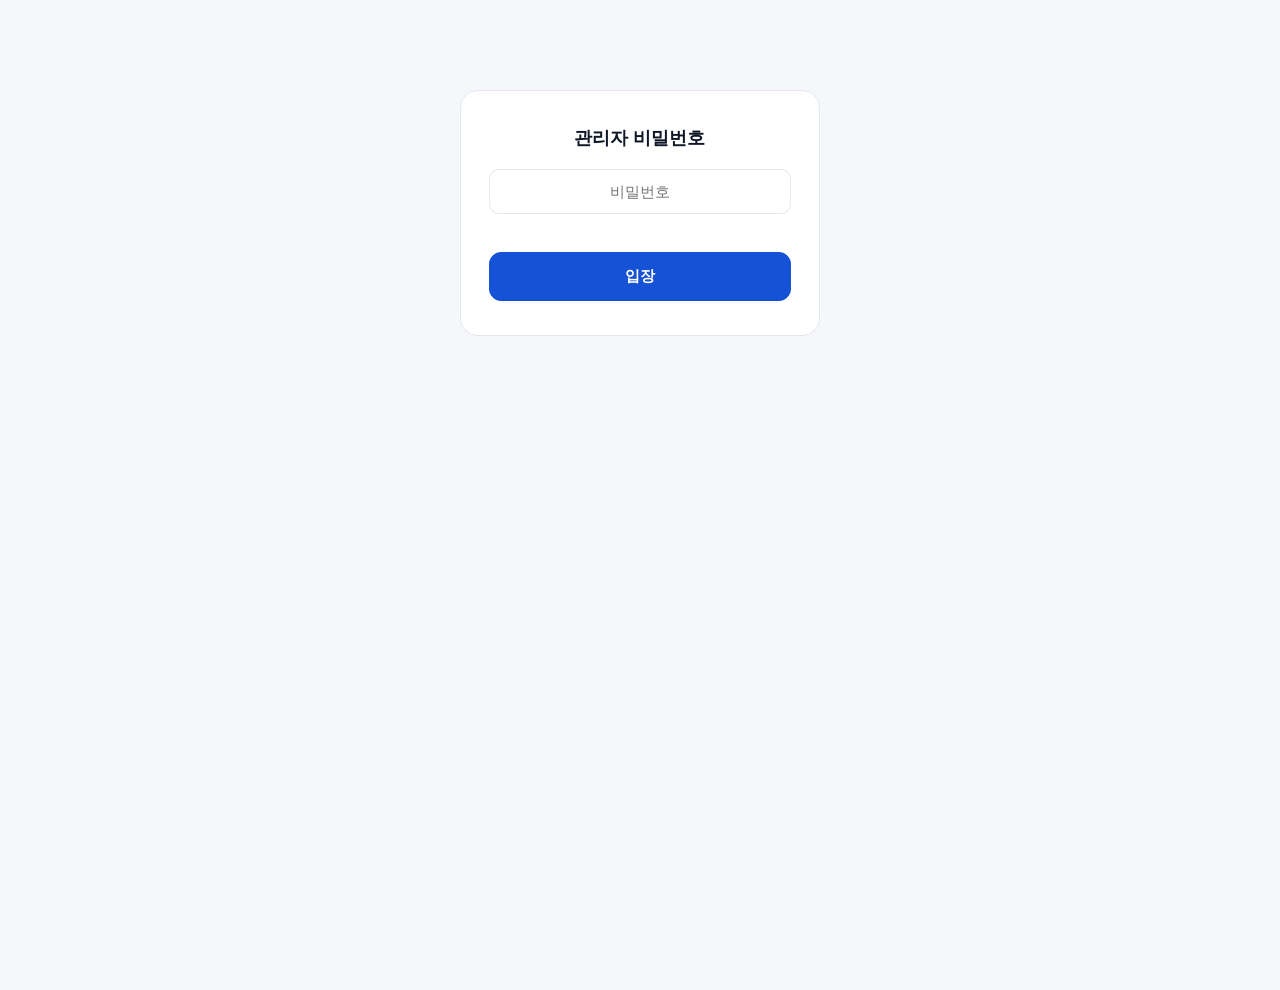
<file: admin.html>
<!DOCTYPE html>
<html lang="ko">
<head>
<meta charset="UTF-8">
<meta name="viewport" content="width=device-width, initial-scale=1.0">
<title>관리자 페이지 — 휴대폰싸게파는사람들</title>
<meta name="robots" content="noindex, nofollow">
<link rel="stylesheet" href="css/style.css">
</head>
<body class="admin-body">

<div class="gate-box" id="gate-box">
  <h2>관리자 비밀번호</h2>
  <input type="password" id="gate-input" placeholder="비밀번호" autocomplete="off">
  <div class="gate-error" id="gate-error"></div>
  <button class="btn primary" id="gate-submit" style="width:100%">입장</button>
</div>

<div class="admin-wrap" id="admin-wrap" hidden>
  <div class="admin-header">
    <h1>오늘의 정책 · 기종 관리</h1>
    <a class="logout-link" id="btn-logout" href="#">로그아웃</a>
  </div>
  <div class="admin-updated" id="admin-updated" style="margin-bottom:16px"></div>

  <div class="admin-card">
    <h3>① 엑셀 서식 받기</h3>
    <p class="desc">아래 서식에 오늘 판매할 기종·요금제·부가서비스·정책을 채운 뒤 업로드하세요. 시트 이름(정책/기종/요금제/부가서비스)과 열 제목은 바꾸지 마세요.</p>
    <a class="template-link" href="휴대폰정책_서식.xlsx" download>📥 엑셀 서식 다운로드</a>
  </div>

  <div class="admin-card">
    <h3>② 엑셀 업로드</h3>
    <p class="desc">작성한 엑셀 파일(.xlsx)을 아래에 끌어다 놓거나 클릭해서 선택하세요.</p>
    <label class="upload-drop" id="drop-zone">
      <div id="drop-label">📄 엑셀 파일을 끌어다 놓거나 클릭하세요</div>
      <input type="file" id="file-input" accept=".xlsx,.xls">
    </label>
    <div id="parse-msg"></div>
  </div>

  <div class="admin-card" id="preview-card" hidden>
    <h3>③ 내용 확인</h3>
    <p class="desc">아래 내용이 맞는지 확인한 뒤 적용해주세요. 적용 즉시 고객 화면에 반영됩니다.</p>
    <div id="preview-body"></div>
    <div class="admin-actions">
      <button class="btn primary" id="btn-apply">이 내용으로 사이트에 적용하기</button>
    </div>
    <div id="apply-msg"></div>
  </div>
</div>

<script src="js/vendor/xlsx.full.min.js"></script>
<script src="js/store-data.js"></script>
<script type="module" src="js/admin.js"></script>
</body>
</html>
</file>
<file: css/style.css>
/* =========================================================
 * 휴대폰싸게파는사람들 — 공통 스타일 (고객 마법사 + 관리자 페이지)
 * ========================================================= */
:root {
  --ink: #101828;
  --ink-soft: #4b5566;
  --ink-faint: #8a92a3;
  --line: #e3e7ee;
  --bg: #f5f7fb;
  --card: #ffffff;
  --brand: #1552d6;
  --brand-dark: #0d3aa3;
  --brand-soft: #eaf0fe;
  --accent: #ff6a3d;
  --accent-soft: #fff1ea;
  --good: #12a454;
  --skt: #ea1917;
  --kt: #f04e23;
  --lg: #e6007e;
  --radius: 16px;
  --maxw: 760px;
  --font: "Pretendard", "Apple SD Gothic Neo", "Noto Sans KR", "Malgun Gothic", sans-serif;
}

* { margin: 0; padding: 0; box-sizing: border-box; }
html { scroll-behavior: smooth; }
body {
  font-family: var(--font); color: var(--ink); background: var(--bg);
  line-height: 1.55; min-height: 100vh;
}
a { color: inherit; text-decoration: none; }
button { font-family: inherit; cursor: pointer; background: none; border: none; color: inherit; }
img, svg { max-width: 100%; display: block; }
input, select, textarea { font-family: inherit; }

/* ===== 상단 바 (고객 페이지) ===== */
.topbar {
  position: sticky; top: 0; z-index: 50;
  background: rgba(255,255,255,.96); backdrop-filter: blur(8px);
  border-bottom: 1px solid var(--line);
}
.topbar-inner {
  max-width: var(--maxw); margin: 0 auto; padding: 14px 18px;
  display: flex; align-items: center; justify-content: space-between; gap: 10px;
}
.brand { display: flex; flex-direction: column; line-height: 1.25; }
.brand .site-name { font-size: 17px; font-weight: 800; letter-spacing: -.3px; color: var(--brand-dark); }
.brand .biz-name { font-size: 11.5px; color: var(--ink-faint); }
.topbar-actions { display: flex; gap: 8px; }
.pill-btn {
  display: inline-flex; align-items: center; gap: 5px; padding: 8px 13px;
  border-radius: 999px; font-size: 12.5px; font-weight: 700; border: 1.5px solid var(--line);
  white-space: nowrap;
}
.pill-btn:hover { border-color: var(--brand); color: var(--brand); }
.pill-btn.kakao { background: #fee500; border-color: #fee500; color: #191919; }
.pill-btn.call { background: var(--ink); border-color: var(--ink); color: #fff; }

/* ===== 진행바 ===== */
.progress-wrap { max-width: var(--maxw); margin: 0 auto; padding: 18px 18px 0; }
.progress-track { display: flex; gap: 6px; }
.progress-seg { flex: 1; height: 5px; border-radius: 3px; background: var(--line); transition: background .2s; }
.progress-seg.done { background: var(--brand); }
.progress-seg.current { background: var(--accent); }
.progress-label { margin-top: 8px; font-size: 12.5px; color: var(--ink-faint); font-weight: 600; text-align: center; }
.progress-label b { color: var(--brand-dark); }

/* ===== 메인 컨테이너 ===== */
.wizard-main { max-width: var(--maxw); margin: 0 auto; padding: 22px 18px 90px; }
.step-card {
  background: var(--card); border: 1px solid var(--line); border-radius: 20px;
  padding: 26px 22px; animation: fadeIn .25s ease;
}
@keyframes fadeIn { from { opacity: 0; transform: translateY(6px); } to { opacity: 1; transform: none; } }
.step-title { font-size: 21px; font-weight: 800; letter-spacing: -.4px; }
.step-sub { font-size: 13.5px; color: var(--ink-soft); margin-top: 4px; margin-bottom: 20px; }

/* ===== 선택 카드형 옵션 (통신사 / 가입유형 / 지원방식) ===== */
.option-grid { display: grid; gap: 12px; }
.option-grid.cols-2 { grid-template-columns: 1fr 1fr; }
.option-grid.cols-3 { grid-template-columns: repeat(3, 1fr); }
.opt-card {
  position: relative; border: 1.5px solid var(--line); border-radius: 14px; padding: 18px 14px;
  text-align: center; transition: .15s; background: #fff;
}
.opt-card:hover { border-color: var(--brand); background: var(--brand-soft); }
.opt-card.selected { border-color: var(--brand); background: var(--brand-soft); box-shadow: 0 0 0 3px rgba(21,82,214,.12); }
.opt-card .opt-icon { font-size: 26px; margin-bottom: 6px; }
.opt-card .opt-name { font-size: 15.5px; font-weight: 800; }
.opt-card .opt-desc { font-size: 12px; color: var(--ink-faint); margin-top: 3px; }
.opt-badge {
  position: absolute; top: -9px; right: 10px; background: var(--accent); color: #fff;
  font-size: 10.5px; font-weight: 800; padding: 3px 9px; border-radius: 999px;
}

/* ===== 목록형 옵션 (기종 / 요금제) ===== */
.option-list { display: flex; flex-direction: column; gap: 10px; }
.opt-row {
  display: flex; align-items: center; gap: 12px; border: 1.5px solid var(--line);
  border-radius: 14px; padding: 14px 16px; text-align: left; background: #fff; transition: .15s;
}
.opt-row:hover { border-color: var(--brand); }
.opt-row.selected { border-color: var(--brand); background: var(--brand-soft); }
.opt-row .row-main { flex: 1; }
.opt-row .row-name { font-size: 15px; font-weight: 800; }
.opt-row .row-name small { font-weight: 600; color: var(--ink-faint); margin-left: 4px; }
.opt-row .row-sub { font-size: 12.5px; color: var(--ink-soft); margin-top: 2px; }
.opt-row .row-price { font-size: 14px; font-weight: 800; color: var(--brand-dark); white-space: nowrap; }
.opt-row .row-check {
  width: 22px; height: 22px; border-radius: 50%; border: 2px solid var(--line);
  flex-shrink: 0; display: flex; align-items: center; justify-content: center; font-size: 12px; color: #fff;
}
.opt-row.selected .row-check { background: var(--brand); border-color: var(--brand); }
.cat-tabs { display: flex; gap: 6px; margin-bottom: 14px; flex-wrap: wrap; }
.cat-tab {
  font-size: 12.5px; font-weight: 700; padding: 7px 13px; border-radius: 999px;
  border: 1.5px solid var(--line); color: var(--ink-soft);
}
.cat-tab.active { background: var(--ink); border-color: var(--ink); color: #fff; }

/* ===== 부가서비스 (체크박스형) ===== */
.addon-row {
  display: flex; align-items: center; gap: 12px; border: 1.5px solid var(--line);
  border-radius: 14px; padding: 14px 16px; background: #fff; transition: .15s;
}
.addon-row.checked { border-color: var(--good); background: #eefbf3; }
.addon-row .row-check.square { border-radius: 7px; }
.addon-row.checked .row-check.square { background: var(--good); border-color: var(--good); }
.addon-row .row-name { font-size: 14.5px; font-weight: 700; }
.addon-row .row-sub { font-size: 12px; color: var(--ink-faint); margin-top: 2px; }
.addon-row .row-price { font-size: 13.5px; font-weight: 800; color: var(--good); white-space: nowrap; }
.addon-empty { text-align: center; color: var(--ink-faint); padding: 30px 0; font-size: 14px; }

/* ===== 힌트 배지 ===== */
.hint-banner {
  background: var(--accent-soft); color: #a8471f; border-radius: 12px; padding: 12px 14px;
  font-size: 13px; font-weight: 700; margin-bottom: 16px;
}

/* ===== 하단 네비게이션 ===== */
.step-actions { display: flex; gap: 10px; margin-top: 22px; }
.step-actions .btn { flex: 1; }
.btn {
  padding: 14px 0; border-radius: 12px; font-size: 15px; font-weight: 700; text-align: center;
  border: 1.5px solid var(--line); background: #fff;
}
.btn:hover { border-color: var(--ink); }
.btn.primary { background: var(--brand); border-color: var(--brand); color: #fff; }
.btn.primary:hover { background: var(--brand-dark); }
.btn.primary:disabled { background: var(--ink-faint); border-color: var(--ink-faint); cursor: not-allowed; }
.btn.ghost { background: transparent; }
.btn.accent { background: var(--accent); border-color: var(--accent); color: #fff; }

/* ===== 결과 화면 ===== */
.result-hero { text-align: center; margin-bottom: 20px; }
.result-hero .r-label { font-size: 13px; color: var(--ink-faint); font-weight: 700; }
.result-hero .r-amount { font-size: 40px; font-weight: 900; color: var(--brand-dark); letter-spacing: -1px; margin: 4px 0; }
.result-hero .r-amount small { font-size: 18px; font-weight: 700; color: var(--ink); }
.result-summary {
  display: flex; align-items: center; gap: 12px; background: var(--brand-soft);
  border-radius: 14px; padding: 14px 16px; margin-bottom: 18px;
}
.result-summary .sum-name { font-weight: 800; font-size: 15px; }
.result-summary .sum-sub { font-size: 12px; color: var(--ink-soft); margin-top: 2px; }
.months-seg { display: flex; border: 1.5px solid var(--line); border-radius: 10px; overflow: hidden; margin-bottom: 18px; }
.months-seg button { flex: 1; padding: 10px 4px; font-size: 13.5px; font-weight: 700; color: var(--ink-faint); border-right: 1px solid var(--line); }
.months-seg button:last-child { border-right: none; }
.months-seg button.on { background: var(--ink); color: #fff; }
.result-lines { border-top: 1px dashed var(--line); padding-top: 14px; }
.r-line { display: flex; justify-content: space-between; font-size: 13.5px; color: var(--ink-soft); padding: 5px 0; }
.r-line.strong { color: var(--ink); font-weight: 800; }
.result-note { font-size: 11.5px; color: var(--ink-faint); margin-top: 12px; }
.result-cta { display: flex; flex-direction: column; gap: 9px; margin-top: 22px; }
.result-cta a, .result-cta button {
  padding: 15px 0; border-radius: 12px; text-align: center; font-weight: 800; font-size: 15px;
  border: 1.5px solid var(--line);
}
.result-cta .call { background: var(--ink); color: #fff; border-color: var(--ink); }
.result-cta .kakao { background: #fee500; border-color: #fee500; color: #191919; }
.result-cta .restart { background: transparent; color: var(--ink-faint); font-weight: 600; font-size: 13px; padding: 10px 0; border: none; }

/* ===== 안내 배너 ===== */
.notice-banner {
  max-width: var(--maxw); margin: 14px auto 0; background: #fff7e6; color: #8a5a00;
  border: 1px solid #ffe3a3; border-radius: 12px; padding: 10px 16px; font-size: 12.5px; text-align: center;
}

/* ===== 로딩 ===== */
.loading-box { text-align: center; padding: 80px 20px; color: var(--ink-faint); }

/* ===== 관리자 페이지 ===== */
.admin-body { background: var(--bg); min-height: 100vh; }
.admin-wrap { max-width: 900px; margin: 0 auto; padding: 30px 18px 80px; }
.admin-header { display: flex; align-items: center; justify-content: space-between; margin-bottom: 22px; }
.admin-header h1 { font-size: 21px; font-weight: 800; }
.admin-updated { font-size: 12.5px; color: var(--ink-faint); }
.gate-box {
  max-width: 360px; margin: 90px auto; background: #fff; border: 1px solid var(--line);
  border-radius: 18px; padding: 34px 28px; text-align: center;
}
.gate-box h2 { font-size: 18px; margin-bottom: 16px; }
.gate-box input {
  width: 100%; padding: 13px 14px; border: 1.5px solid var(--line); border-radius: 10px;
  font-size: 15px; text-align: center; margin-bottom: 12px;
}
.gate-error { color: #d92d20; font-size: 12.5px; margin-bottom: 10px; min-height: 16px; }

.admin-card {
  background: #fff; border: 1px solid var(--line); border-radius: 16px; padding: 22px; margin-bottom: 18px;
}
.admin-card h3 { font-size: 15.5px; font-weight: 800; margin-bottom: 10px; }
.admin-card p.desc { font-size: 13px; color: var(--ink-soft); margin-bottom: 14px; }
.upload-drop {
  border: 2px dashed var(--line); border-radius: 14px; padding: 30px 18px; text-align: center;
  color: var(--ink-faint); font-size: 13.5px; cursor: pointer; transition: .15s;
}
.upload-drop:hover, .upload-drop.dragover { border-color: var(--brand); background: var(--brand-soft); color: var(--brand-dark); }
.upload-drop input { display: none; }
.admin-msg { border-radius: 10px; padding: 12px 14px; font-size: 13px; font-weight: 600; margin-top: 12px; }
.admin-msg.ok { background: #e9f9ef; color: #0a7a3f; }
.admin-msg.err { background: #fdecec; color: #b3261e; }
.preview-table { width: 100%; border-collapse: collapse; font-size: 12.5px; margin-top: 8px; }
.preview-table th, .preview-table td { border: 1px solid var(--line); padding: 6px 8px; text-align: center; }
.preview-table th { background: var(--bg); color: var(--ink-soft); }
.preview-scroll { overflow-x: auto; max-height: 260px; overflow-y: auto; }
.admin-actions { display: flex; gap: 10px; margin-top: 16px; }
.admin-actions .btn { flex: none; padding: 12px 22px; font-size: 14px; }
.template-link { font-size: 13px; font-weight: 700; color: var(--brand); text-decoration: underline; }
.logout-link { font-size: 12.5px; color: var(--ink-faint); text-decoration: underline; }

/* ===== 반응형 ===== */
@media (max-width: 480px) {
  .option-grid.cols-3 { grid-template-columns: 1fr 1fr; }
  .result-hero .r-amount { font-size: 32px; }
}
</file>
